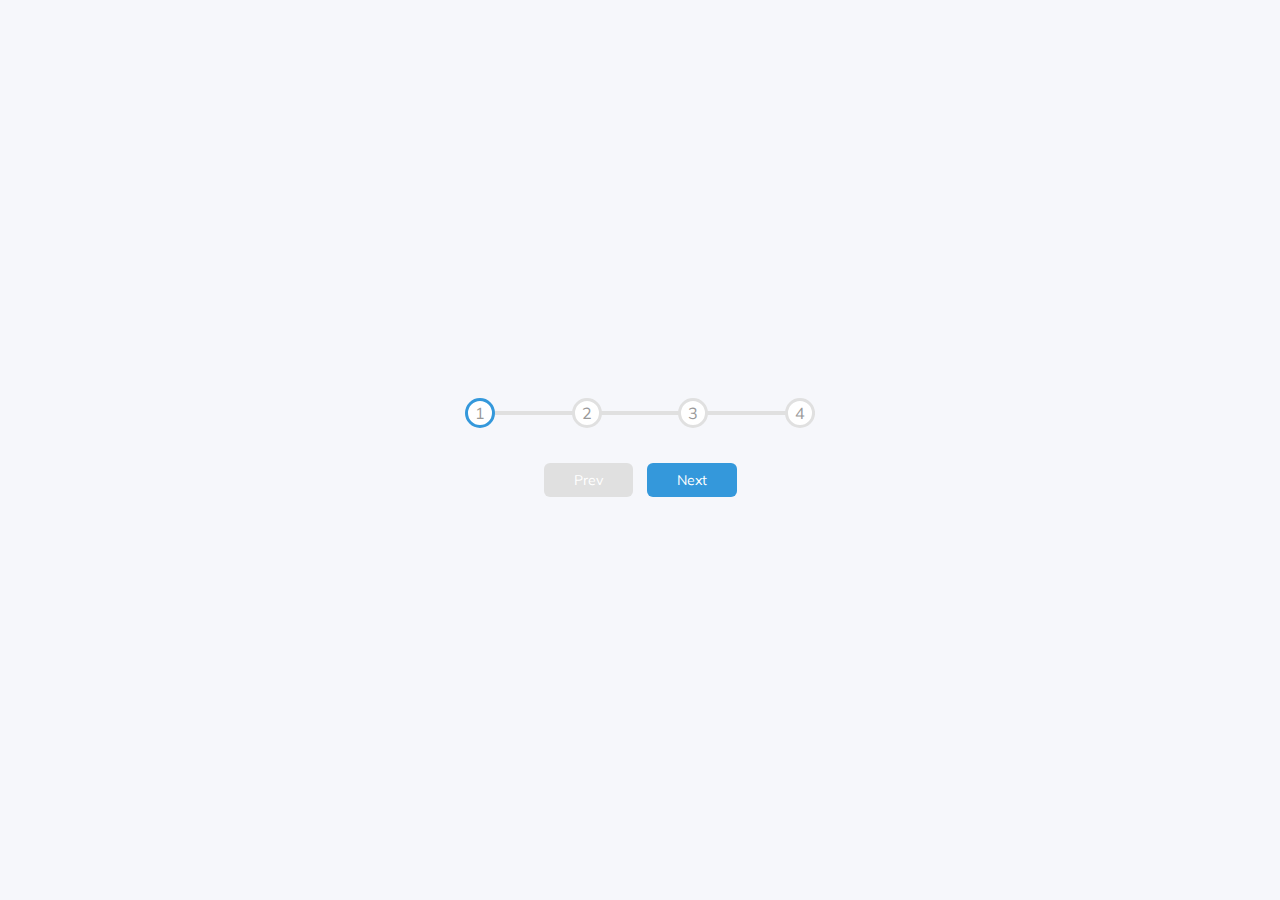
<file: creating_the_steps/index.html>
<!DOCTYPE html>
<html lang="en">
<head>
    <meta charset="UTF-8">
    <meta http-equiv="X-UA-Compatible" content="IE=edge">
    <meta name="viewport" content="width=device-width, initial-scale=1.0">
    <link rel="stylesheet" href="style.css">
    <title>Progress Steps</title>
</head>
<body>
    <div class="container">
        <div class="progress-container">
            <div class="progress" id="progress"></div>
            <div class="circle active">1</div>
            <div class="circle">2</div>
            <div class="circle">3</div>
            <div class="circle">4</div>
        </div>

        <button class="btn" id="prev" disabled>Prev</button>
        <button class="btn" id="next">Next</button>
    </div>


    <script src="style.js"></script>
</body>
</html>
</file>
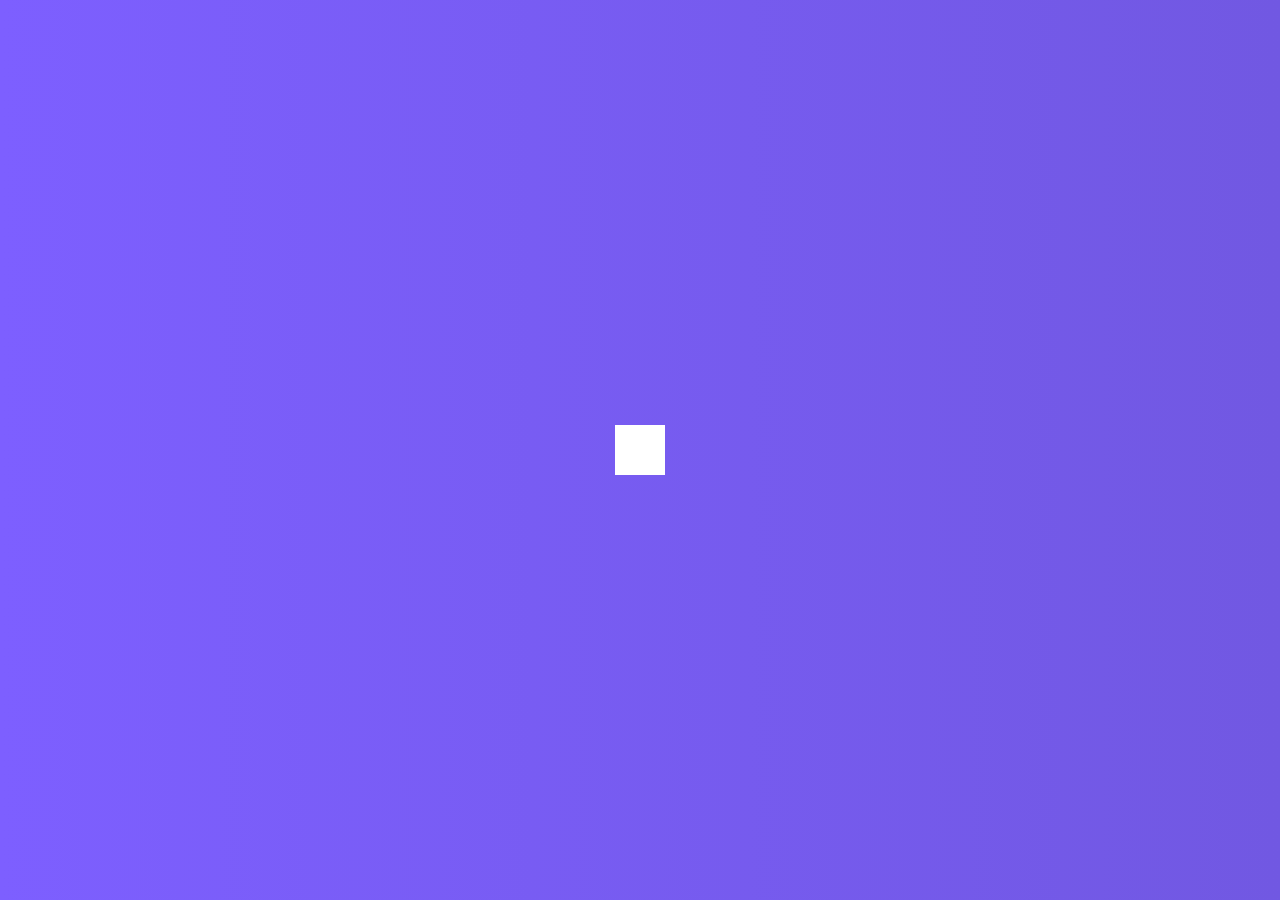
<file: hidden_Search/index.html>
<!DOCTYPE html>
<html lang="en">
  <head>
    <meta charset="UTF-8" />
    <meta name="viewport" content="width=device-width, initial-scale=1.0" />
    <link rel="stylesheet" href="https://cdnjs.cloudflare.com/ajax/libs/font-awesome/5.14.0/css/all.min.css" integrity="sha512-1PKOgIY59xJ8Co8+NE6FZ+LOAZKjy+KY8iq0G4B3CyeY6wYHN3yt9PW0XpSriVlkMXe40PTKnXrLnZ9+fkDaog==" crossorigin="anonymous" />
    <link rel="stylesheet" href="style.css" />
    <title>Hidden Search</title>
  </head>
  <body>
    <div class="search">
      <input type="text" class="input" placeholder="Search...">
      <button class="btn">
        <i class="fas fa-search"></i>
      </button>
    </div>
    <script src="script.js"></script>
  </body>
</html>
</file>
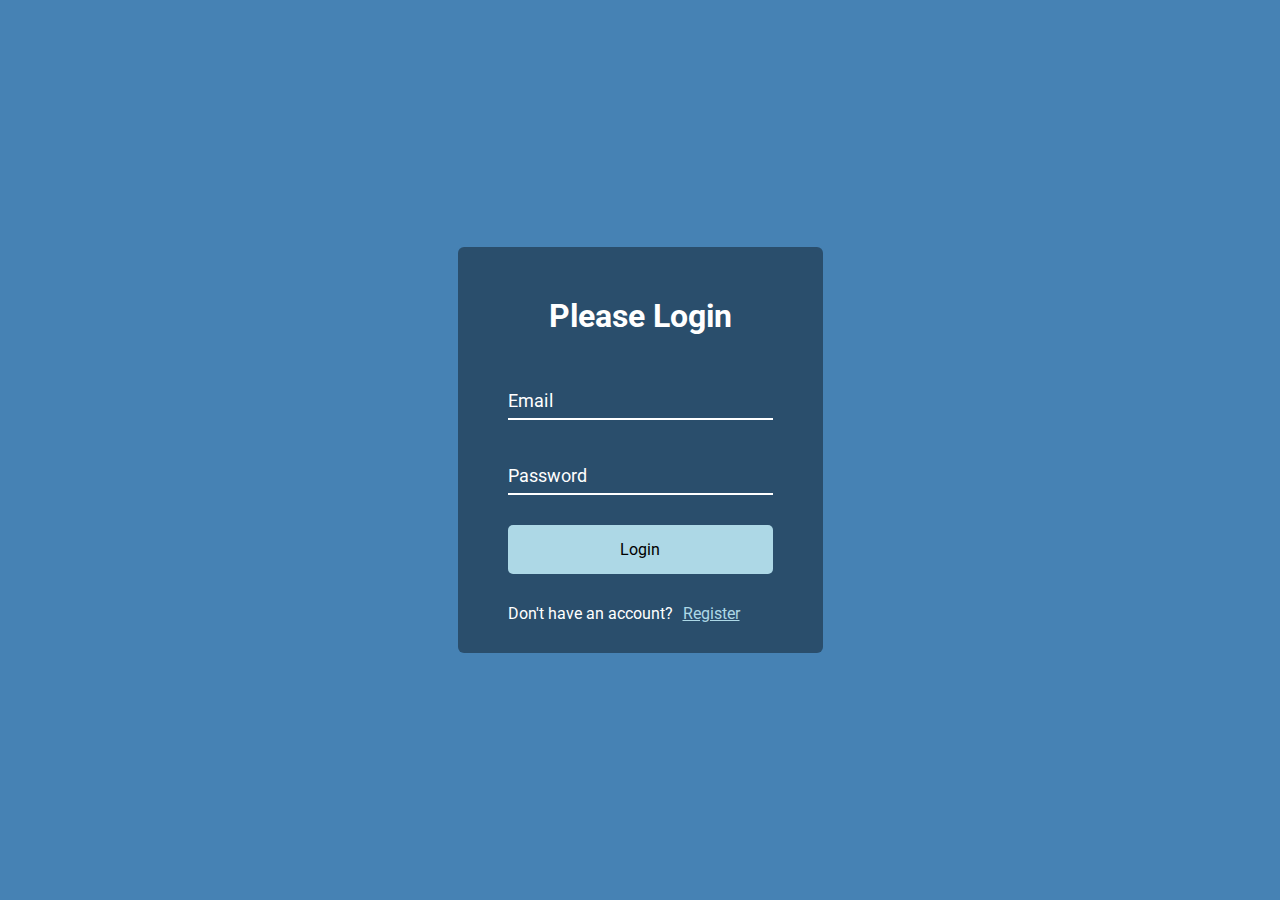
<file: Style_form/form.html>
<!DOCTYPE html>
<html lang="en">
  <head>
    <meta charset="UTF-8" />
    <meta http-equiv="X-UA-Compatible" content="IE=edge" />
    <meta name="viewport" content="width=device-width, initial-scale=1.0" />
    <link rel="stylesheet" href="form.css" />
    <title>Form Wave Animation</title>
  </head>
  <body>
    <div class="container">
      <h1>Please Login</h1>
      <form>
        <div class="form-control">
          <input
            class="email"
            id="email"
            type="email"
            value=""
            onkeyup="this.setAttribute('value', this.value);"
          />
          <label for="email">Email</label>
        </div>
        <div class="form-control">
          <input
            id="password"
            type="password"
            value=""
            onkeyup="this.setAttribute('value', this.value);"
          />
          <label for="password">Password</label>
        </div>
        <button type="submit" class="btn">Login</button>
        <p class="text">Don't have an account?<a href="#">Register</a></p>
      </form>
    </div>
    <script src="form.js"></script>
  </body>
</html>
</file>
<file: creating_the_steps/style.css>
@import url('https://fonts.googleapis.com/css?family=Muli&display=swap');

:root {
  --line-border-fill: #3498db;
  --line-border-empty: #e0e0e0;
}

* {
  box-sizing: border-box;
}

body {
  background-color: #f6f7fb;
  font-family: 'Muli', sans-serif;
  display: flex;
  align-items: center;
  justify-content: center;
  height: 100vh;
  overflow: hidden;
  margin: 0;
}

.container {
  text-align: center;
}

.progress-container {
  display: flex;
  justify-content: space-between;
  position: relative;
  margin-bottom: 30px;
  max-width: 100%;
  width: 350px;
}

.progress-container::before {
  content: '';
  background-color: var(--line-border-empty);
  position: absolute;
  top: 50%;
  left: 0;
  transform: translateY(-50%);
  height: 4px;
  width: 100%;
  z-index: -1;
}

.progress {
  background-color: var(--line-border-fill);
  position: absolute;
  top: 50%;
  left: 0;
  transform: translateY(-50%);
  height: 4px;
  width: 0%;
  z-index: -1;
  transition: 0.4s ease;
}

.circle {
  background-color: #fff;
  color: #999;
  border-radius: 50%;
  height: 30px;
  width: 30px;
  display: flex;
  align-items: center;
  justify-content: center;
  border: 3px solid var(--line-border-empty);
  transition: 0.4s ease;
}

.circle.active {
  border-color: var(--line-border-fill);
}

.btn {
  background-color: var(--line-border-fill);
  color: #fff;
  border: 0;
  border-radius: 6px;
  cursor: pointer;
  font-family: inherit;
  padding: 8px 30px;
  margin: 5px;
  font-size: 14px;
}

.btn:active {
  transform: scale(0.98);
}

.btn:focus {
  outline: 0;
}

.btn:disabled {
  background-color: var(--line-border-empty);
  cursor: not-allowed;
}
</file>
<file: hidden_Search/style.css>
@import url('https://fonts.googleapis.com/css2?family=Roboto:wght@400;700&display=swap');

* {
  box-sizing: border-box;
}

body{
    background-image: linear-gradient(90deg,#7d5fff,#7158e2);
    font-family: 'roboto',sans-serif;
    display: flex;
    align-items: center;
    justify-content: center;
    height: 100vh;
    overflow: hidden;
    margin: 0;
}
.search{
    background-color: aqua;
    position: relative;
    height: 50px;
}
.search .input{
    background-color: #fff;
    border: 0;
    font-size: 18px;
    padding: 15px;
    height: 50px;
    width: 50px;
    transition: width 0.3s ease;
}
.btn{
    background-color: #fff;
    border: 0;
    cursor: pointer;
    font-size: 24px;
    position: absolute;
    top: 0;
    left: 0;
    height: 50px;
    width: 50px;
    transition: width 0.3s ease;
}
.btn:focus,
.input:focus{
    outline:none ;
}
.search.active .input{
    width: 200px;
}
.search.active .btn {
    transform: translateX(198px);
  }
</file>
<file: Style_form/form.css>
@import url('https://fonts.googleapis.com/css2?family=Roboto:wght@400;500;700&display=swap');

* {
  box-sizing: border-box;
  padding: 0;
  margin: 0;
}

body {
  background-color: steelblue;
  color: #fff;
  font-family: 'Roboto', sans-serif;
  display: flex;
  flex-direction: column;
  align-items: center;
  justify-content: center;
  height: 100vh;
  overflow: hidden;
}

.container {
  background-color: rgba(0, 0, 0, 0.4);
  padding: 30px 50px;
  border-radius: 6px;
}

.container h1 {
  text-align: center;
  padding: 20px 0;
  margin-bottom: 20px;
}

.form-control {
  position: relative;
  margin-bottom: 30px;
}

.form-control input {
  background-color: transparent;
  color: #fff;
  border: 0;
  border-bottom: 2px solid #fff;
  font-size: 20px;
  width: 100%;
  padding: 10px 0;
}

.form-control input:focus {
  outline: 0;
  border-color: lightblue;
}

.btn {
  background-color: lightblue;
  width: 100%;
  padding: 15px;
  margin-bottom: 30px;
  border: 0;
  font-family: inherit;
  font-size: 16px;
  cursor: pointer;
  border-radius: 5px;
}

.btn:focus {
  outline: 0;
  transform: scale(0.98);
}

.text a {
  color: lightblue;
  margin-left: 10px;
}

.form-control label {
  position: absolute;
  top: 15px;
  left: 0;
}

.form-control label span {
  display: inline-block;
  font-size: 18px;
  min-width: 5px;
  transition: 0.3s cubic-bezier(0.68, -0.55, 0.265, 1.55);
}

.form-control input:focus + label span,
.form-control input:not([value='']) + label span {
  transform: translateY(-30px);
  color: lightblue;
}
</file>
